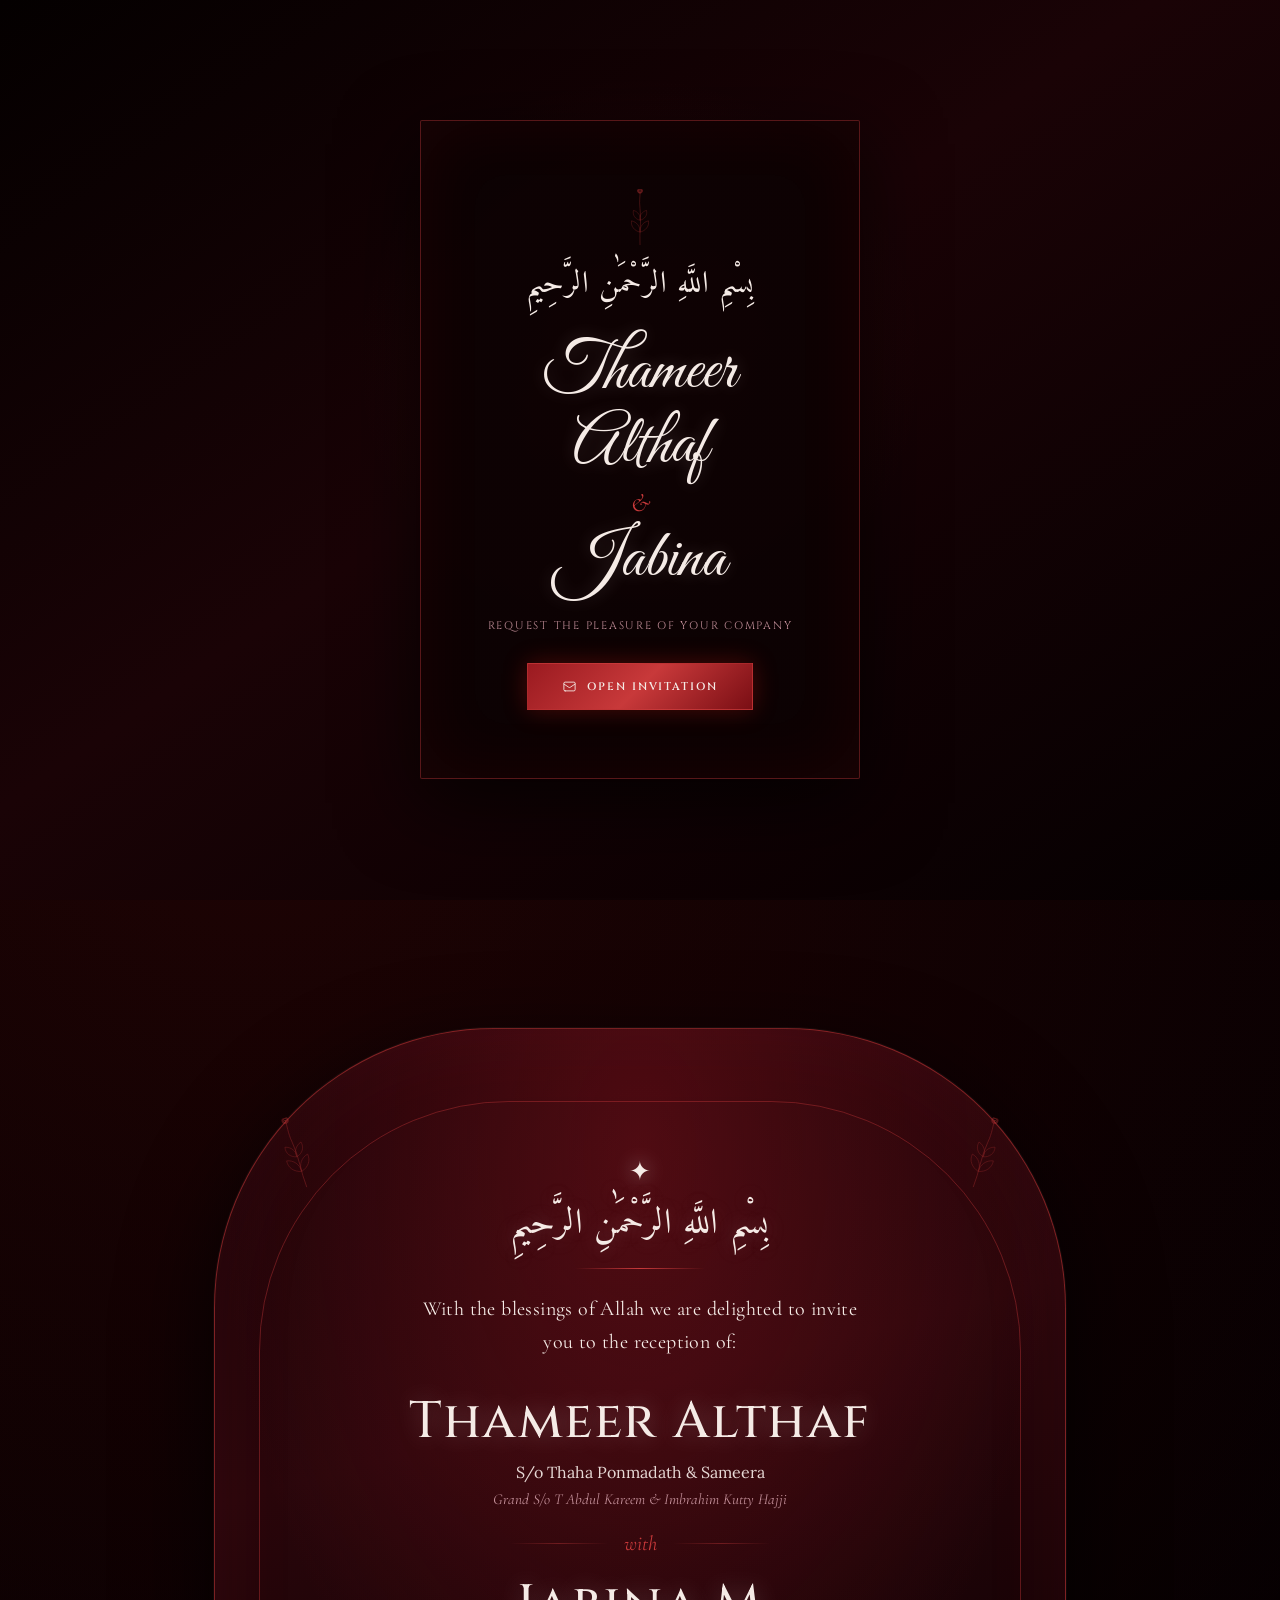
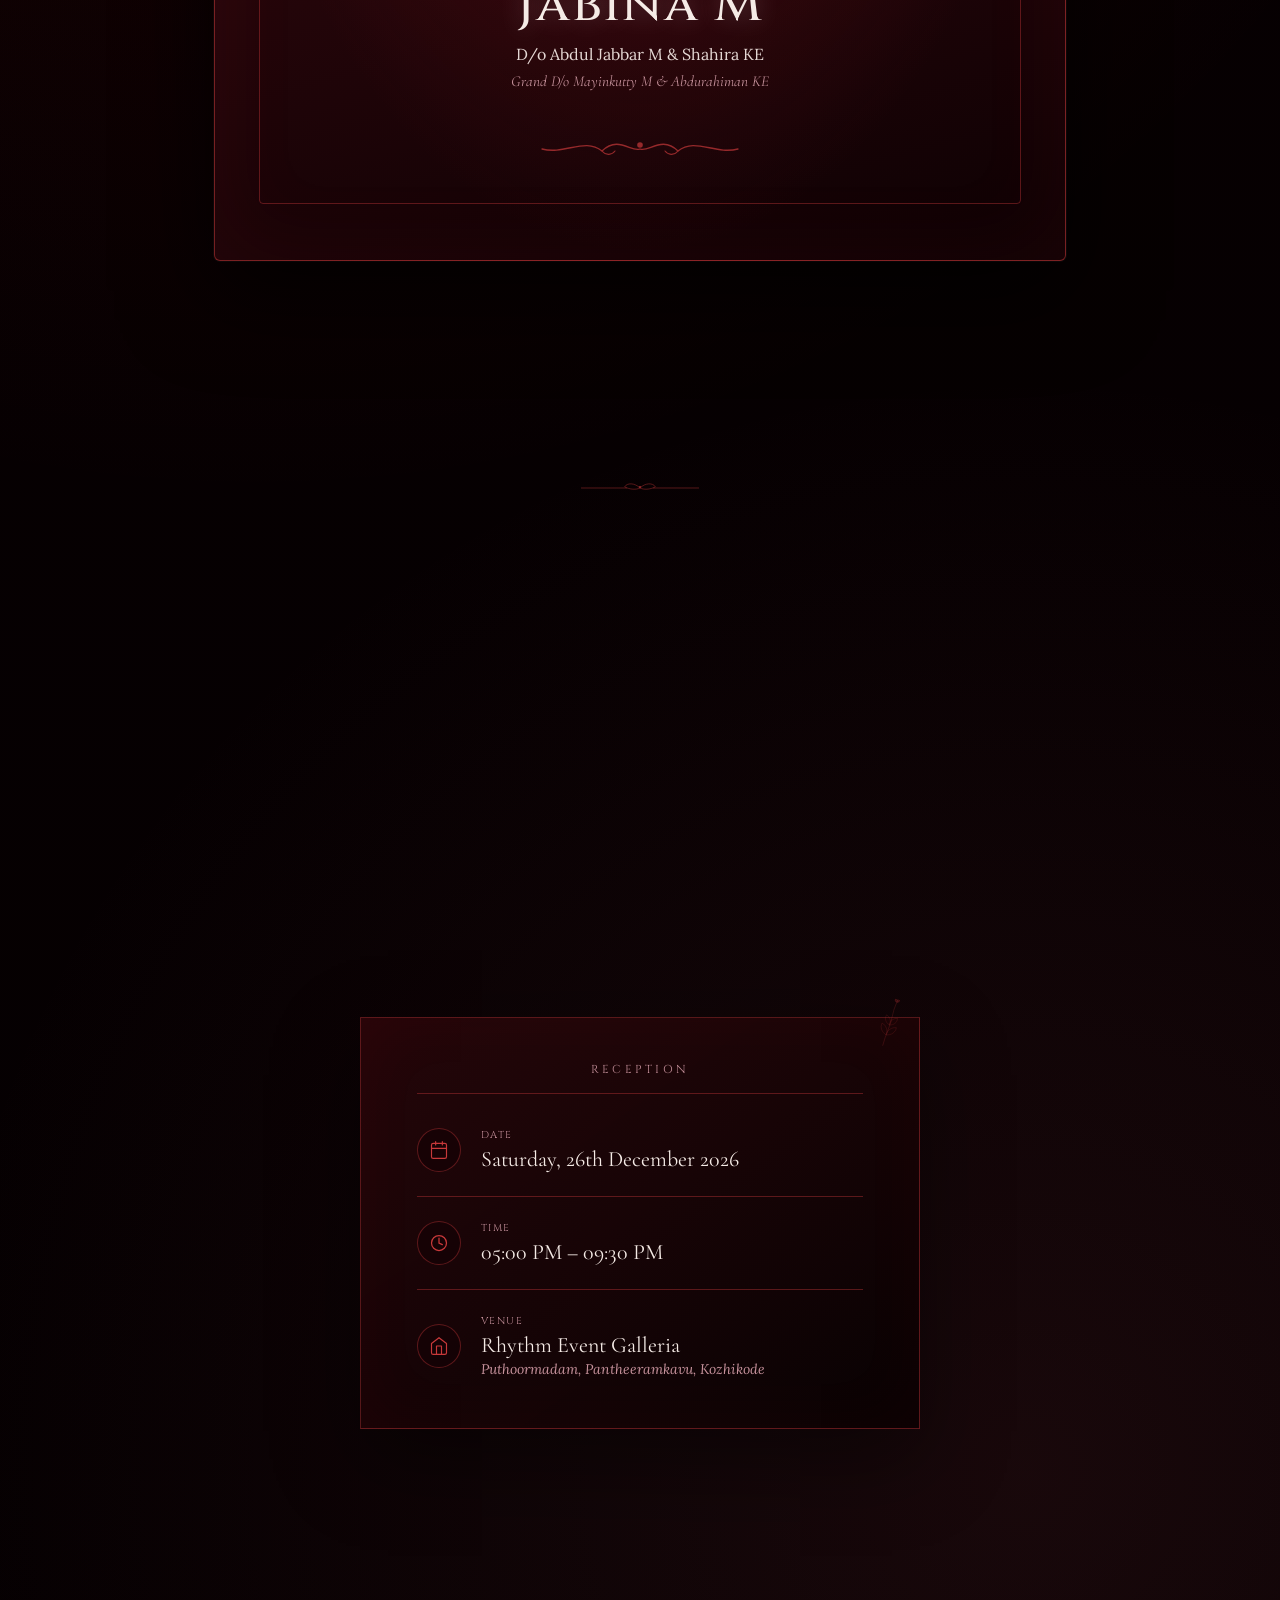
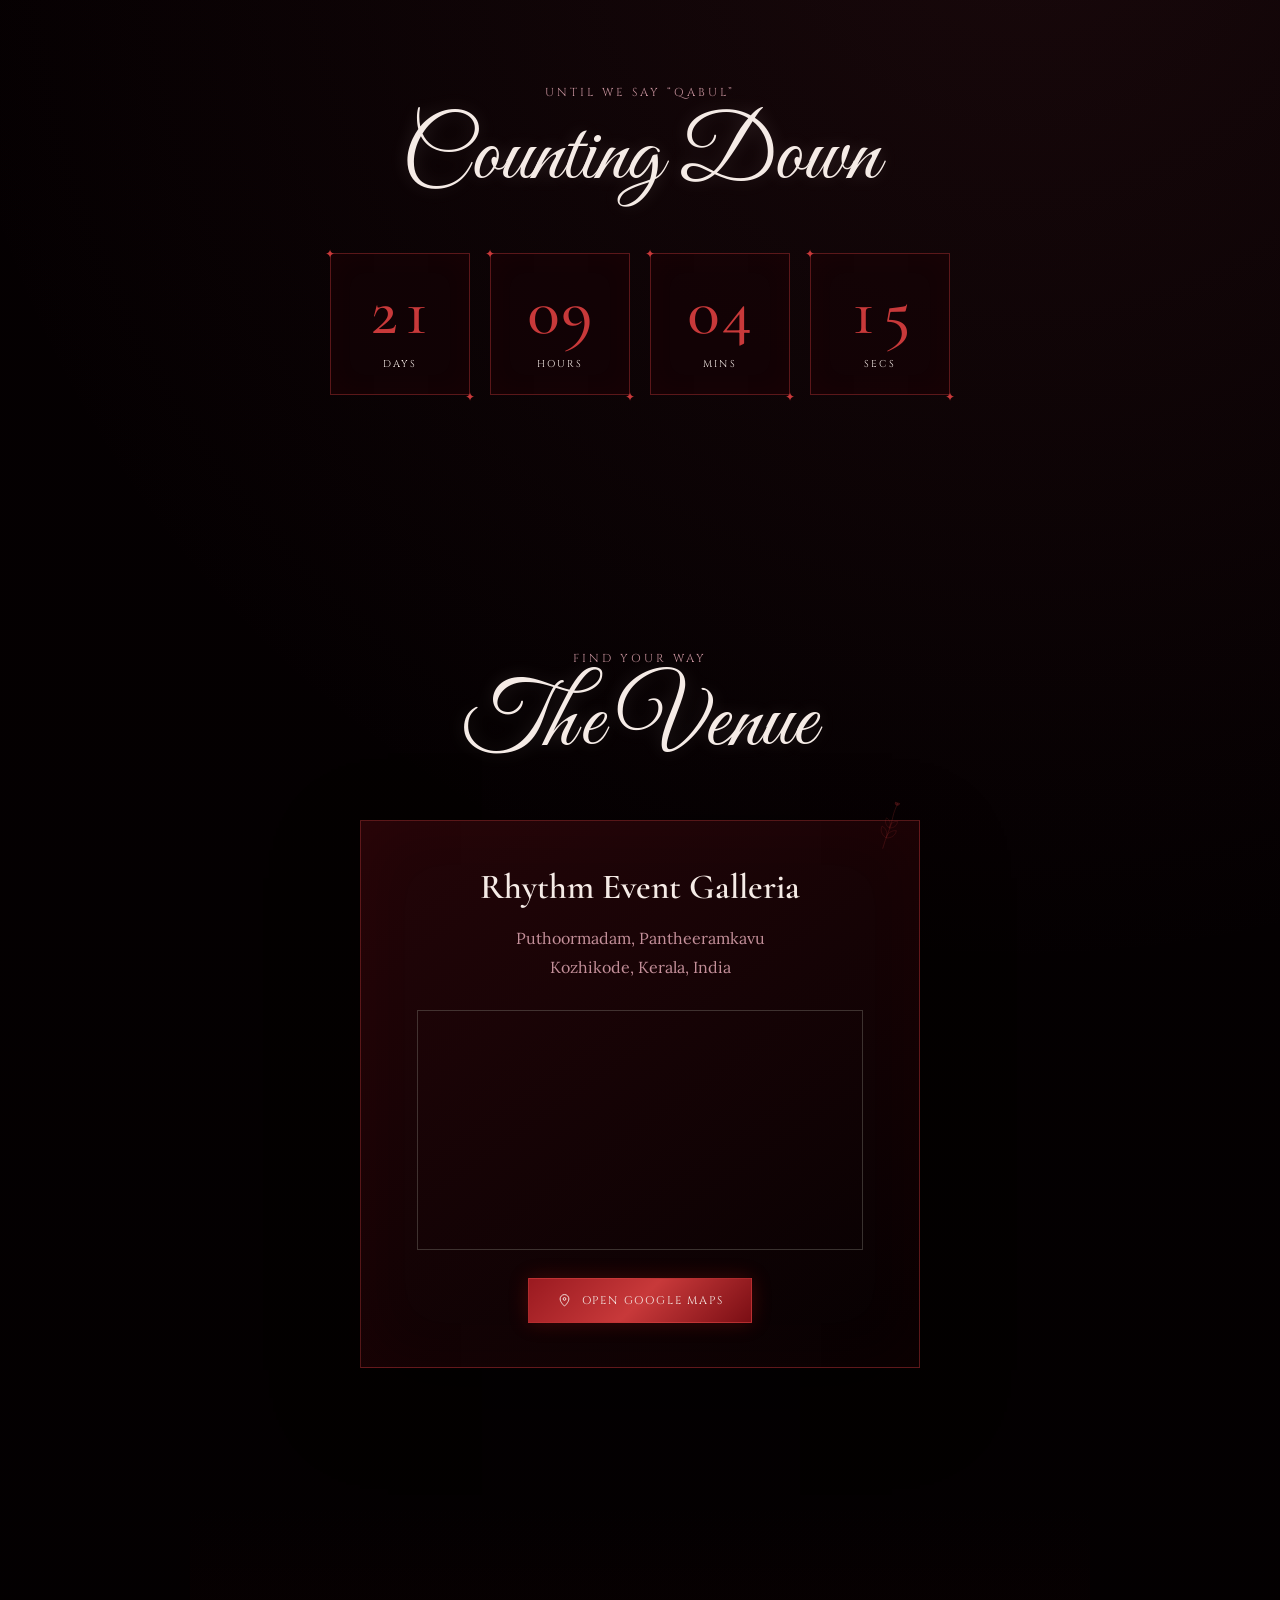
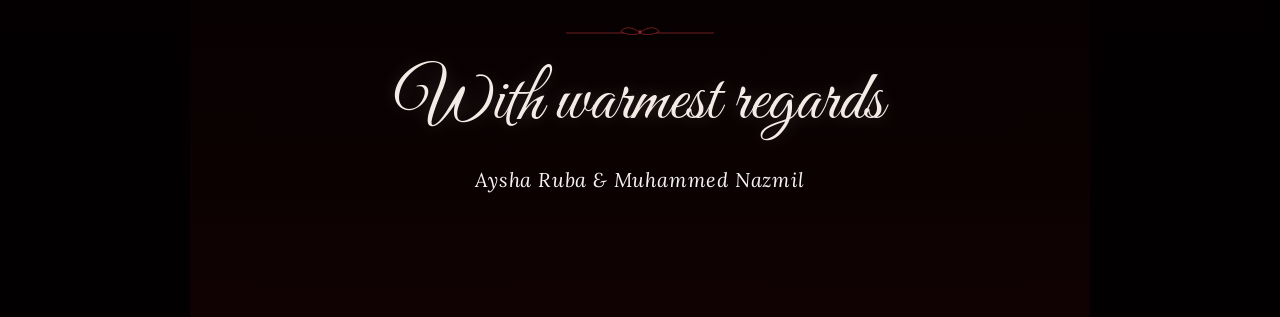
<file: index.html>
<!DOCTYPE html>
<html lang="en">

<head>
  <meta charset="UTF-8">
  <meta name="viewport" content="width=device-width, initial-scale=1.0">
  <title>Thameer Althaf &amp; Jabina — Wedding Invitation</title>
  <meta name="description"
    content="Wedding invitation for the Nikah ceremony of Thameer Althaf and Jabina at Rhythm Event Galleria, Puthoormadam, Pantheeramkavu, Kozhikode — Saturday, 26th December 2026, 5:00 PM – 9:30 PM">

  <!-- Open Graph -->
  <meta property="og:type" content="website">
  <meta property="og:url" content="https://thameer-althaf-jabina.vercel.app/">
  <meta property="og:title" content="Thameer Althaf &amp; Jabina — Wedding Invitation">
  <meta property="og:description" content="Wedding invitation for the Nikah ceremony of Thameer Althaf and Jabina — Saturday, 26th December 2026, 5:00 PM – 9:30 PM">
  <meta property="og:image" content="https://thameer-althaf-jabina.vercel.app/og.jpg">
  <meta property="og:image:width" content="1200">
  <meta property="og:image:height" content="630">

  <!-- Twitter -->
  <meta property="twitter:card" content="summary_large_image">
  <meta property="twitter:url" content="https://thameer-althaf-jabina.vercel.app/">
  <meta property="twitter:title" content="Thameer Althaf &amp; Jabina — Wedding Invitation">
  <meta property="twitter:description" content="Wedding invitation for the Nikah ceremony of Thameer Althaf and Jabina — Saturday, 26th December 2026, 5:00 PM – 9:30 PM">
  <meta property="twitter:image" content="https://thameer-althaf-jabina.vercel.app/og.jpg">

  <link rel="preconnect" href="https://fonts.googleapis.com">
  <link rel="preconnect" href="https://fonts.gstatic.com" crossorigin>
  <link
    href="https://fonts.googleapis.com/css2?family=Amiri:ital@0;1&family=Cinzel:wght@400;500;600&family=Cormorant+Garamond:ital,wght@0,400;0,500;0,600;1,400&family=Great+Vibes&family=Lora:ital,wght@0,400;0,500;1,400&display=swap"
    rel="stylesheet">

  <link rel="stylesheet" href="style.css">
</head>

<body>

  <!-- ============ REUSABLE BOTANICAL LINE-ART MOTIFS ============ -->
  <svg width="0" height="0" style="position:absolute" aria-hidden="true">
    <defs>
      <symbol id="sprig-motif" viewBox="0 0 120 200">
        <path d="M60 194 C 57 150, 66 108, 60 66 C 56 38, 62 18, 60 4" fill="none" stroke="currentColor"
          stroke-width="1.4" stroke-linecap="round" />
        <path d="M60 150 C 40 145, 27 129, 30 110 C 49 114, 61 130, 60 150 Z" fill="none" stroke="currentColor"
          stroke-width="1.15" stroke-linejoin="round" />
        <path d="M60 150 C 80 145, 93 129, 90 110 C 71 114, 59 130, 60 150 Z" fill="none" stroke="currentColor"
          stroke-width="1.15" stroke-linejoin="round" />
        <path d="M60 108 C 43 104, 33 90, 37 73 C 54 78, 63 93, 60 108 Z" fill="none" stroke="currentColor"
          stroke-width="1.1" stroke-linejoin="round" />
        <path d="M60 108 C 77 104, 87 90, 83 73 C 66 78, 57 93, 60 108 Z" fill="none" stroke="currentColor"
          stroke-width="1.1" stroke-linejoin="round" />
        <g>
          <ellipse cx="60" cy="4" rx="5.5" ry="9.5" fill="none" stroke="currentColor" stroke-width="0.95" />
          <ellipse cx="60" cy="4" rx="5.5" ry="9.5" fill="none" stroke="currentColor" stroke-width="0.95"
            transform="rotate(72 60 4)" />
          <ellipse cx="60" cy="4" rx="5.5" ry="9.5" fill="none" stroke="currentColor" stroke-width="0.95"
            transform="rotate(144 60 4)" />
          <ellipse cx="60" cy="4" rx="5.5" ry="9.5" fill="none" stroke="currentColor" stroke-width="0.95"
            transform="rotate(216 60 4)" />
          <ellipse cx="60" cy="4" rx="5.5" ry="9.5" fill="none" stroke="currentColor" stroke-width="0.95"
            transform="rotate(288 60 4)" />
          <circle cx="60" cy="4" r="2.1" fill="currentColor" stroke="none" />
        </g>
      </symbol>

      <symbol id="divider-motif" viewBox="0 0 200 24">
        <line x1="0" y1="12" x2="78" y2="12" stroke="currentColor" stroke-width="1" />
        <line x1="122" y1="12" x2="200" y2="12" stroke="currentColor" stroke-width="1" />
        <path d="M100 12 C 91 3, 78 3, 74 10 C 83 15, 94 15, 100 12 Z" fill="none" stroke="currentColor"
          stroke-width="1" />
        <path d="M100 12 C 109 3, 122 3, 126 10 C 117 15, 106 15, 100 12 Z" fill="none" stroke="currentColor"
          stroke-width="1" />
        <circle cx="100" cy="10.5" r="2.1" fill="currentColor" stroke="none" />
      </symbol>
    </defs>
  </svg>

  <!-- ============ SPLASH OVERLAY ============ -->
  <div class="splash-overlay" id="splashOverlay" role="dialog" aria-modal="true" aria-label="Wedding invitation">
    <div class="splash-card">
      <svg class="splash-sprig" width="34" height="58" aria-hidden="true">
        <use href="#sprig-motif" />
      </svg>
      <p class="splash-bismillah">بِسْمِ اللَّهِ الرَّحْمَٰنِ الرَّحِيمِ</p>
      <div class="splash-names">
        <span class="splash-name">Thameer Althaf</span>
        <span class="splash-amp">&amp;</span>
        <span class="splash-name">Jabina</span>
      </div>
      <p class="splash-tagline">Request the Pleasure of Your Company</p>
      <button class="splash-btn" id="openInvitationBtn">
        <svg width="15" height="15" viewBox="0 0 24 24" fill="none" aria-hidden="true">
          <path d="M3 8l7.89 5.26a2 2 0 002.22 0L21 8M5 19h14a2 2 0 002-2V7a2 2 0 00-2-2H5a2 2 0 00-2 2v10a2 2 0 002 2z"
            stroke="currentColor" stroke-width="1.4" stroke-linecap="round" stroke-linejoin="round" />
        </svg>
        Open Invitation
      </button>
    </div>
  </div>

  <!-- ============ FALLING FLOWERS ============ -->
  <div class="flower-field" id="flowerField" aria-hidden="true"></div>

  <!-- ============ HERO ============ -->
  <section class="hero" id="hero">
    <!-- Corner brackets (rashid-salma style) -->
    <!-- <div class="hero-corner hero-corner--tl" aria-hidden="true"></div>
    <div class="hero-corner hero-corner--tr" aria-hidden="true"></div>
    <div class="hero-corner hero-corner--bl" aria-hidden="true"></div>
    <div class="hero-corner hero-corner--br" aria-hidden="true"></div> -->

    <!-- Ambient shimmer particles -->
    <div class="hero-ambient" aria-hidden="true"></div>

    <svg class="hero-sprig hero-sprig--left" aria-hidden="true">
      <use href="#sprig-motif" />
    </svg>
    <svg class="hero-sprig hero-sprig--right" aria-hidden="true">
      <use href="#sprig-motif" />
    </svg>

    <div class="hero-content">
      <p class="bismillah-arabic">بِسْمِ اللَّهِ الرَّحْمَٰنِ الرَّحِيمِ</p>
      <p class="bismillah-en">In the name of Allah, the Most Gracious, the Most Merciful</p>

      <svg class="glyph-divider" aria-hidden="true">
        <use href="#divider-motif" />
      </svg>

      <p class="eyebrow">Wedding Invitation</p>

      <h1 class="names">
        <span class="name-block">
          <span class="name-text">Thameer Althaf</span>
        </span>
        <span class="amp">&amp;</span>
        <span class="name-block">
          <span class="name-text">Jabina</span>
        </span>
      </h1>

      <div class="hero-date">
        <p class="date-en">Saturday · 26th December 2026</p>
      </div>
    </div>

    <div class="scroll-cue" aria-hidden="true">
      <span></span>
      <p>Scroll</p>
    </div>
  </section>

  <!-- ============ NIKAH CEREMONY INVITATION CARD (MATCHING WEDDING CARD) ============ -->
  <section class="section invitation-arch-section" id="invitation-card">
    <div class="invitation-arch-card reveal">
      <div class="arch-inner-border">
        <!-- Botanical flourish top corners -->
        <svg class="arch-sprig-tl" aria-hidden="true">
          <use href="#sprig-motif" />
        </svg>
        <svg class="arch-sprig-tr" aria-hidden="true">
          <use href="#sprig-motif" />
        </svg>

        <!-- Star pinnacle -->
        <div class="arch-star-pinnacle">✦</div>

        <!-- Bismillah calligraphy -->
        <p class="arch-bismillah-text">بِسْمِ اللَّهِ الرَّحْمَٰنِ الرَّحِيمِ</p>

        <div class="arch-rule-divider"></div>

        <p class="arch-invite-text">
          With the blessings of Allah we are delighted to invite you to the reception of:
        </p>

        <!-- Groom -->
        <div class="arch-person-block">
          <h2 class="arch-person-name">Thameer Althaf</h2>
          <p class="arch-person-parents">S/o Thaha Ponmadath &amp; Sameera</p>
          <p class="arch-person-grandparents">Grand S/o T Abdul Kareem &amp; Imbrahim Kutty Hajji</p>
        </div>

        <!-- Connector -->
        <div class="arch-with-row">
          <span class="arch-with-line"></span>
          <span class="arch-with-label">with</span>
          <span class="arch-with-line"></span>
        </div>

        <!-- Bride -->
        <div class="arch-person-block">
          <h2 class="arch-person-name">Jabina M</h2>
          <p class="arch-person-parents">D/o Abdul Jabbar M &amp; Shahira KE</p>
          <p class="arch-person-grandparents">Grand D/o Mayinkutty M &amp; Abdurahiman KE</p>
        </div>

        <!-- Bottom scroll / filigree -->
        <div class="arch-bottom-scroll-decor" aria-hidden="true">
          <svg width="220" height="32" viewBox="0 0 220 32" fill="none">
            <path d="M12 22 C 35 28, 55 10, 72 24 C 88 8, 102 26, 110 22 C 118 26, 132 8, 148 24 C 165 10, 185 28, 208 22" stroke="currentColor" stroke-width="1.3" stroke-linecap="round"/>
            <circle cx="110" cy="18" r="2.8" fill="currentColor"/>
            <path d="M72 24 C 76 29, 82 28, 85 24" stroke="currentColor" stroke-width="1.1" stroke-linecap="round"/>
            <path d="M148 24 C 144 29, 138 28, 135 24" stroke="currentColor" stroke-width="1.1" stroke-linecap="round"/>
          </svg>
        </div>
      </div>
    </div>
  </section>

  <!-- ============ INVITATION LINE ============ -->
  <section class="invite-note">
    <svg class="glyph-divider small" aria-hidden="true">
      <use href="#divider-motif" />
    </svg>
    <p>
      With hearts full of gratitude and joy, we invite you to witness our union
      &mdash; a sacred beginning, blessed by family and cherished by all those we hold dear.
    </p>
  </section>

  <!-- ============ THE OCCASION ============ -->
  <section class="section occasion" id="occasion">
    <p class="section-eyebrow">Join Us On Our Special Day</p>
    <h2 class="section-title">Marriage Function</h2>

    <!-- Nikkah Card -->
    <div class="occasion-card reveal">
      <svg class="card-corner-sprig" aria-hidden="true">
        <use href="#sprig-motif" />
      </svg>
      <p class="occasion-event-title">Reception</p>

      <div class="occasion-row">
        <div class="occasion-icon">
          <svg width="20" height="20" viewBox="0 0 24 24" fill="none">
            <rect x="3" y="4" width="18" height="18" rx="2" stroke="currentColor" stroke-width="1.4" />
            <path d="M3 10h18M8 2v4M16 2v4" stroke="currentColor" stroke-width="1.4" stroke-linecap="round" />
          </svg>
        </div>
        <div>
          <p class="occasion-label">Date</p>
          <p class="occasion-value">Saturday, 26th December 2026</p>
        </div>
      </div>

      <div class="occasion-divider"></div>

      <div class="occasion-row">
        <div class="occasion-icon">
          <svg width="20" height="20" viewBox="0 0 24 24" fill="none">
            <path d="M12 6v6l4 2" stroke="currentColor" stroke-width="1.5" stroke-linecap="round" />
            <circle cx="12" cy="12" r="9" stroke="currentColor" stroke-width="1.5" />
          </svg>
        </div>
        <div>
          <p class="occasion-label">Time</p>
          <p class="occasion-value">05:00 PM – 09:30 PM</p>
        </div>
      </div>

      <div class="occasion-divider"></div>

      <div class="occasion-row">
        <div class="occasion-icon">
          <svg width="20" height="20" viewBox="0 0 24 24" fill="none">
            <path d="M3 9l9-7 9 7v11a2 2 0 01-2 2H5a2 2 0 01-2-2V9z" stroke="currentColor" stroke-width="1.4"
              stroke-linejoin="round" />
            <path d="M9 22V12h6v10" stroke="currentColor" stroke-width="1.4" stroke-linejoin="round" />
          </svg>
        </div>
        <div>
          <p class="occasion-label">Venue</p>
          <p class="occasion-value">Rhythm Event Galleria</p>
          <p class="occasion-venue-sub">Puthoormadam, Pantheeramkavu, Kozhikode</p>
        </div>
      </div>
    </div>
  </section>

  <!-- ============ COUNTDOWN ============ -->
  <section class="section countdown" id="countdown">
    <p class="section-eyebrow">Until We Say &ldquo;Qabul&rdquo;</p>
    <h2 class="section-title">Counting Down</h2>

    <div class="countdown-grid reveal" id="countdownGrid">
      <div class="count-box">
        <span class="count-num" id="cd-days">00</span>
        <span class="count-label">Days</span>
      </div>
      <div class="count-box">
        <span class="count-num" id="cd-hours">00</span>
        <span class="count-label">Hours</span>
      </div>
      <div class="count-box">
        <span class="count-num" id="cd-mins">00</span>
        <span class="count-label">Mins</span>
      </div>
      <div class="count-box">
        <span class="count-num" id="cd-secs">00</span>
        <span class="count-label">Secs</span>
      </div>
    </div>
  </section>

  <!-- ============ VENUE ============ -->
  <section class="section venue" id="venue">
    <p class="section-eyebrow">Find Your Way</p>
    <h2 class="section-title">The Venue</h2>

    <div class="venue-card reveal">
      <svg class="card-corner-sprig" aria-hidden="true">
        <use href="#sprig-motif" />
      </svg>
      <p class="venue-name">Rhythm Event Galleria</p>
      <p class="venue-address">
        Puthoormadam, Pantheeramkavu<br>Kozhikode, Kerala, India
      </p>

      <!-- Embedded Google Map -->
      <iframe class="venue-map" 
        src="https://maps.google.com/maps?q=Rhythm+Event+Galleria,+Puthoormadam,+Pantheeramkavu,+Kozhikode&amp;t=&amp;z=15&amp;ie=UTF8&amp;iwloc=&amp;output=embed" 
        allowfullscreen="" 
        loading="lazy" 
        referrerpolicy="no-referrer-when-downgrade">
      </iframe>

      <a class="maps-btn" href="https://maps.app.goo.gl/sMF4HsxjZeJj6wsJ9" target="_blank" rel="noopener">
        <svg width="15" height="15" viewBox="0 0 24 24" fill="none">
          <path d="M12 21s7-6.1 7-11.5A7 7 0 0 0 5 9.5C5 14.9 12 21 12 21Z" stroke="currentColor" stroke-width="1.5"
            stroke-linejoin="round" />
          <circle cx="12" cy="9.5" r="2.2" stroke="currentColor" stroke-width="1.5" />
        </svg>
        Open Google Maps
      </a>
    </div>
  </section>

  <!-- ============ WISHING BOX (COMMENTED OUT) ============
  <section class="section wish-section" id="wishes">
    <p class="section-eyebrow">Send Your Blessings</p>
    <h2 class="section-title">Wishing Box</h2>

    <div class="wish-card reveal">
      <svg class="card-corner-sprig" aria-hidden="true">
        <use href="#sprig-motif" />
      </svg>

      <p class="wish-intro">
        Leave a heartfelt wish to Thameer &amp; Jabina via WhatsApp 💌
      </p>

      <form class="wish-form" id="wishForm" novalidate>
        <div class="wish-field">
          <label class="wish-label" for="wishName">Your Name</label>
          <input
            class="wish-input"
            type="text"
            id="wishName"
            name="name"
            placeholder="e.g. Mohammed Ali"
            autocomplete="name"
            required
          >
        </div>

        <div class="wish-field">
          <label class="wish-label" for="wishMessage">Your Wish / Dua</label>
          <textarea
            class="wish-input wish-textarea"
            id="wishMessage"
            name="message"
            rows="5"
            placeholder="May Allah bless this union with endless love, peace, and happiness…"
            required
          ></textarea>
        </div>

        <button class="wish-submit" type="submit" id="wishSubmitBtn">
          <svg width="17" height="17" viewBox="0 0 24 24" fill="none" aria-hidden="true">
            <path d="M21 11.5a8.38 8.38 0 01-.9 3.8 8.5 8.5 0 01-7.6 4.7 8.38 8.38 0 01-3.8-.9L3 21l1.9-5.7a8.38 8.38 0 01-.9-3.8 8.5 8.5 0 014.7-7.6 8.38 8.38 0 013.8-.9h.5a8.48 8.48 0 018 8v.5z"
              stroke="currentColor" stroke-width="1.6" stroke-linecap="round" stroke-linejoin="round"/>
          </svg>
          Send via WhatsApp
        </button>
      </form>

      <div class="wish-success" id="wishSuccess" aria-live="polite" hidden>
        <svg width="42" height="42" viewBox="0 0 24 24" fill="none" aria-hidden="true">
          <circle cx="12" cy="12" r="10" stroke="currentColor" stroke-width="1.4"/>
          <path d="M8 12l3 3 5-5" stroke="currentColor" stroke-width="1.6" stroke-linecap="round" stroke-linejoin="round"/>
        </svg>
        <p class="wish-success-title">JazakAllahu Khayran! 🤍</p>
        <p class="wish-success-sub">Your wish has been sent. May Allah accept your duas.</p> 
      </div>
    </div>
  </section>
  ============ END WISHING BOX ============ -->

  <!-- ============ THANK YOU ============ -->
  <footer class="section thankyou">
    <svg class="glyph-divider" aria-hidden="true">
      <use href="#divider-motif" />
    </svg>
    <p class="thankyou-names">With warmest regards</p>
    <p class="thankyou-regards">Aysha Ruba &amp; Muhammed Nazmil</p>
  </footer>

  <!-- ============ BACKGROUND MUSIC ============ -->
  <audio id="bgMusic" src="music.mpeg" loop preload="auto"></audio>

  <!-- ============ FLOATING MUSIC TOGGLE ============ -->
  <button class="music-btn" id="musicBtn" aria-label="Pause music" title="Toggle music">
    <svg class="music-icon music-icon--on" width="20" height="20" viewBox="0 0 24 24" fill="none" aria-hidden="true">
      <path d="M9 18V6l12-2v12" stroke="currentColor" stroke-width="1.6" stroke-linecap="round"
        stroke-linejoin="round" />
      <circle cx="6" cy="18" r="3" stroke="currentColor" stroke-width="1.6" />
      <circle cx="18" cy="16" r="3" stroke="currentColor" stroke-width="1.6" />
    </svg>
    <svg class="music-icon music-icon--off" width="20" height="20" viewBox="0 0 24 24" fill="none" aria-hidden="true"
      style="display:none">
      <path d="M9 18V6l12-2v12" stroke="currentColor" stroke-width="1.6" stroke-linecap="round"
        stroke-linejoin="round" />
      <circle cx="6" cy="18" r="3" stroke="currentColor" stroke-width="1.6" />
      <circle cx="18" cy="16" r="3" stroke="currentColor" stroke-width="1.6" />
      <line x1="3" y1="3" x2="21" y2="21" stroke="currentColor" stroke-width="1.6" stroke-linecap="round" />
    </svg>
    <span class="music-ring" id="musicRing"></span>
  </button>

  <script src="script.js"></script>
</body>

</html>
</file>
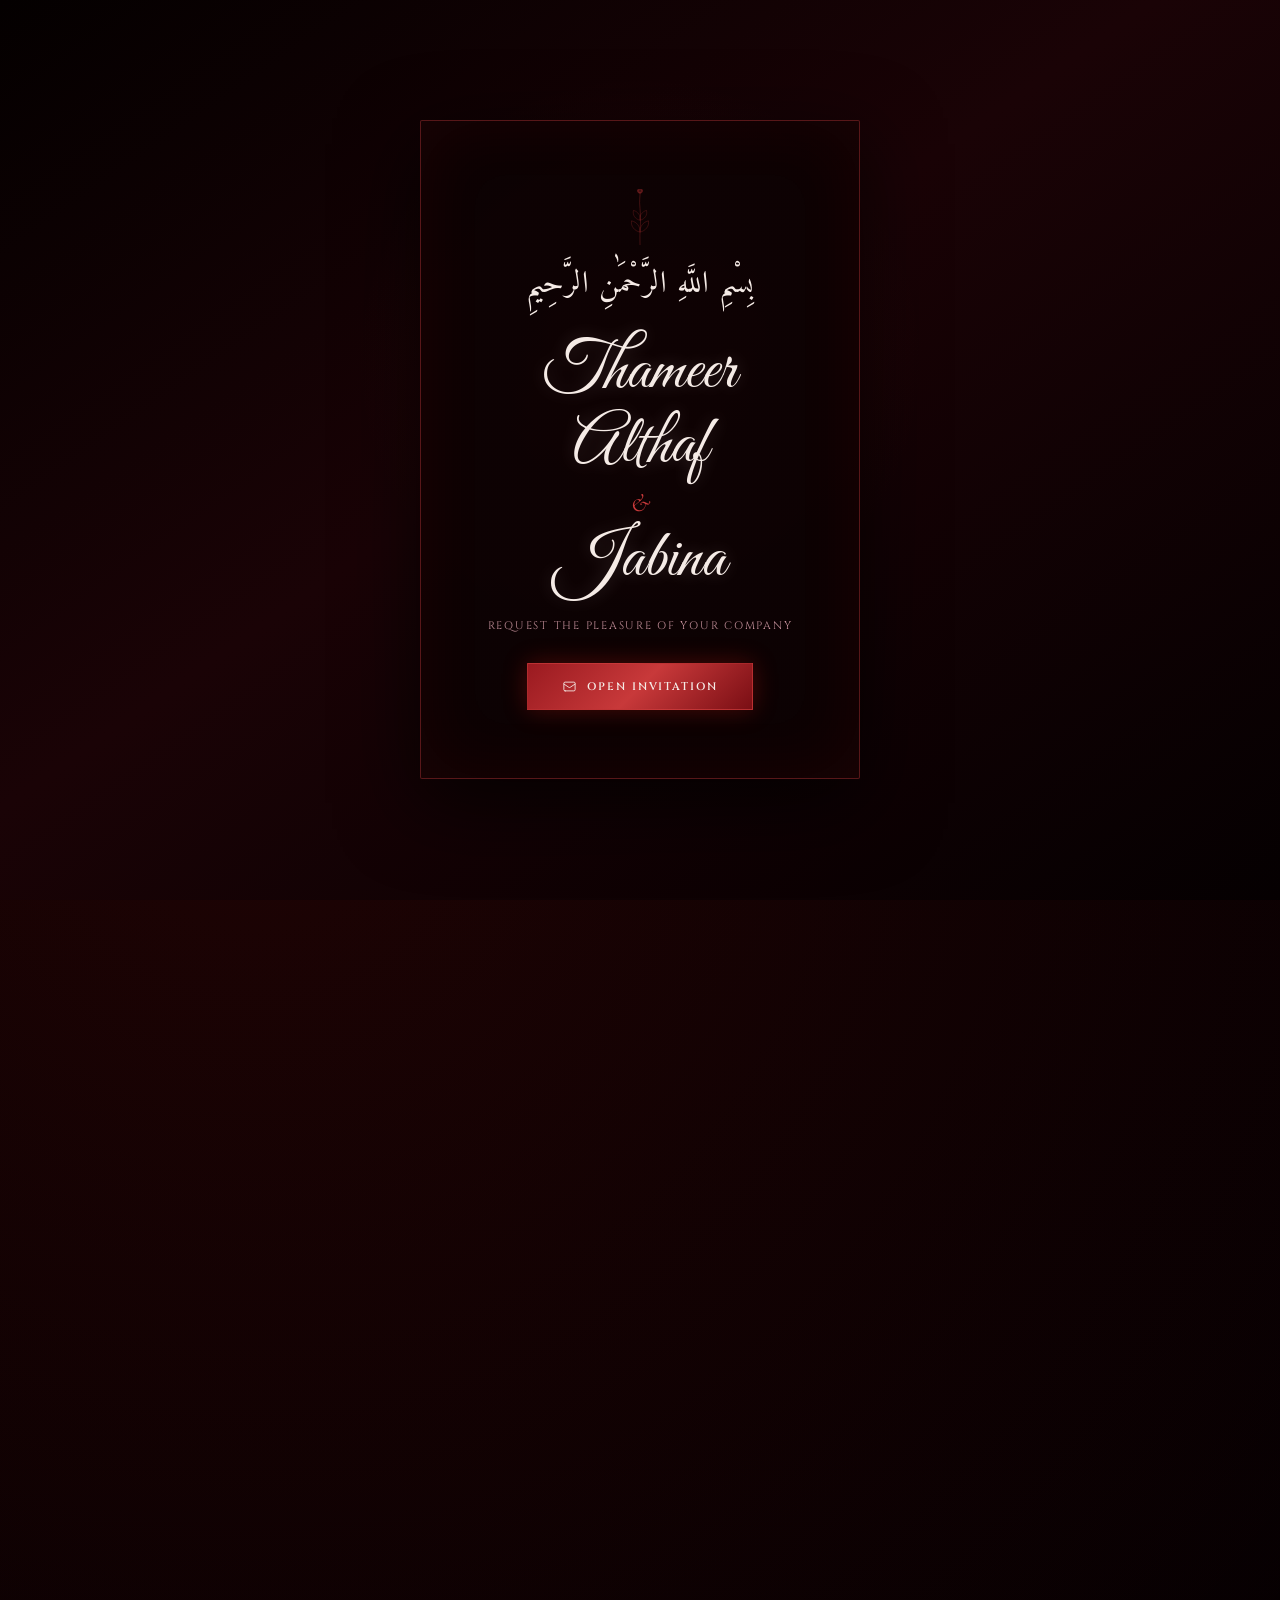
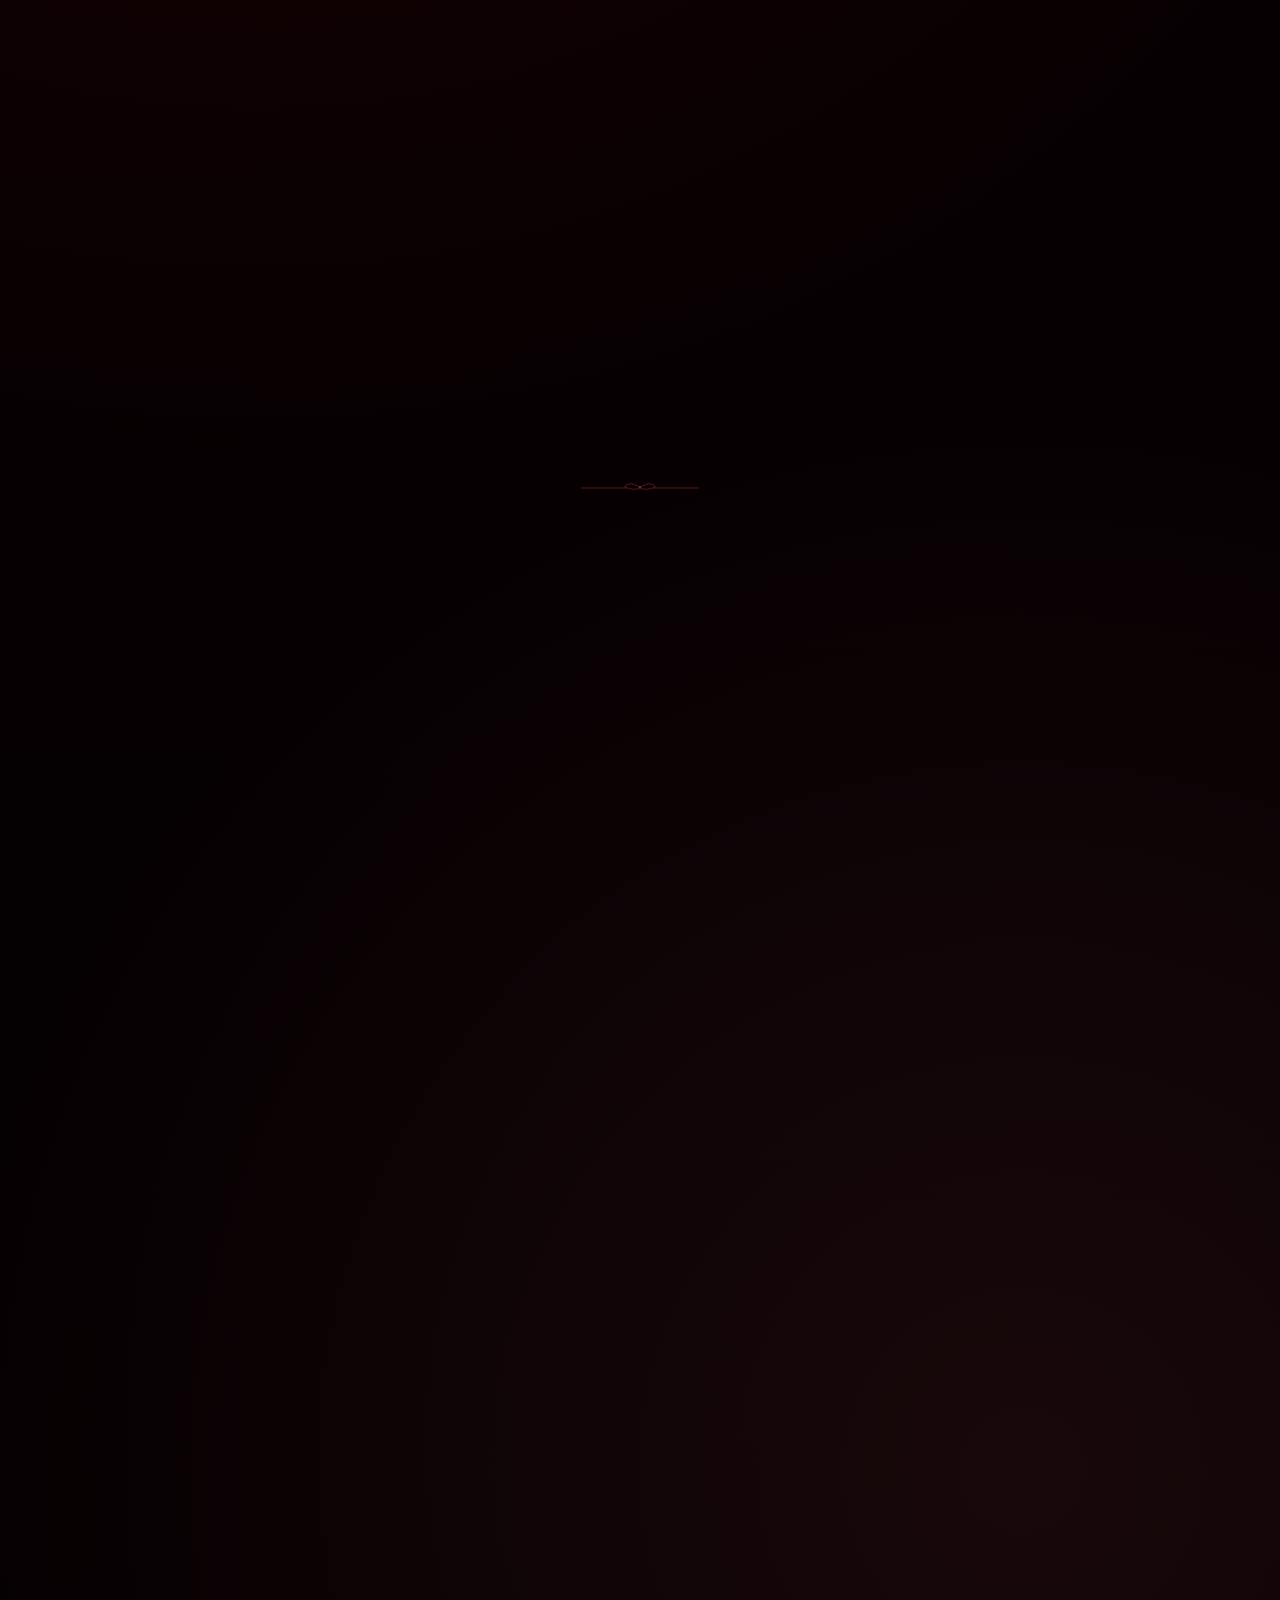
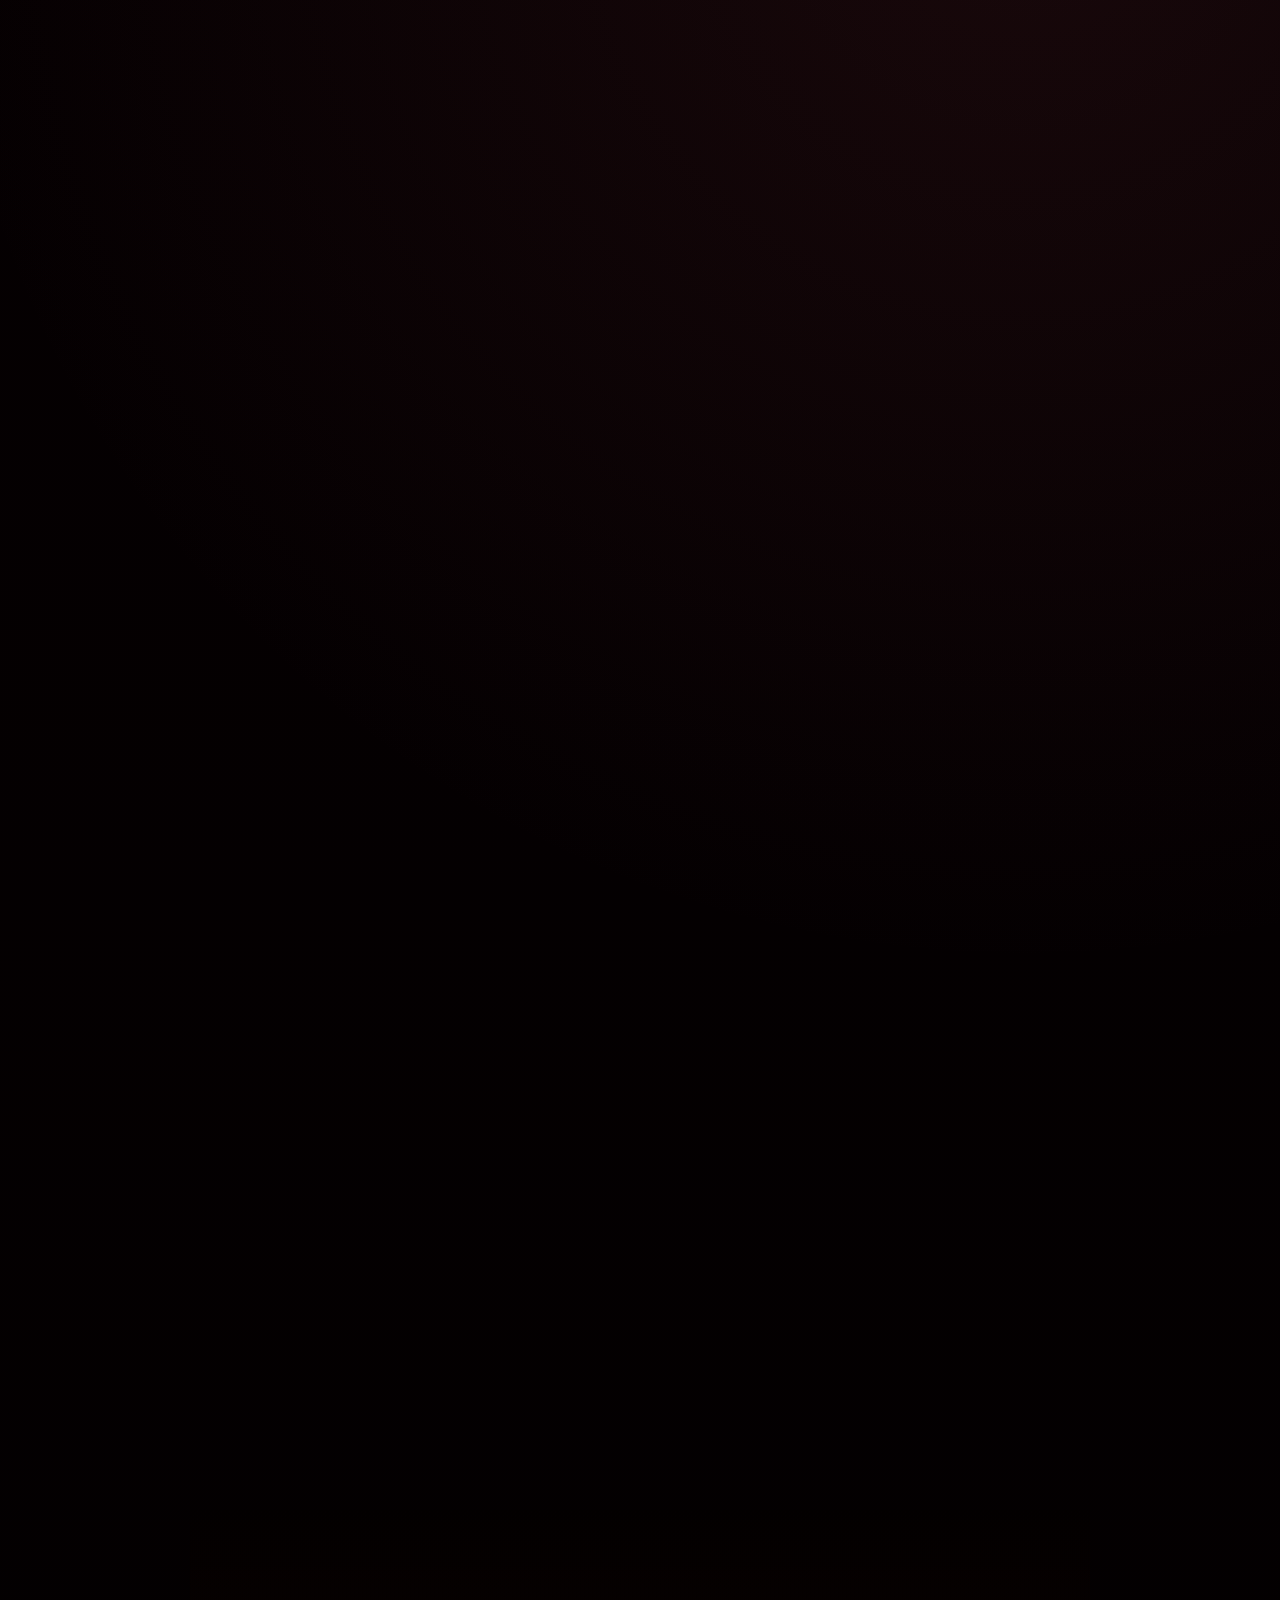
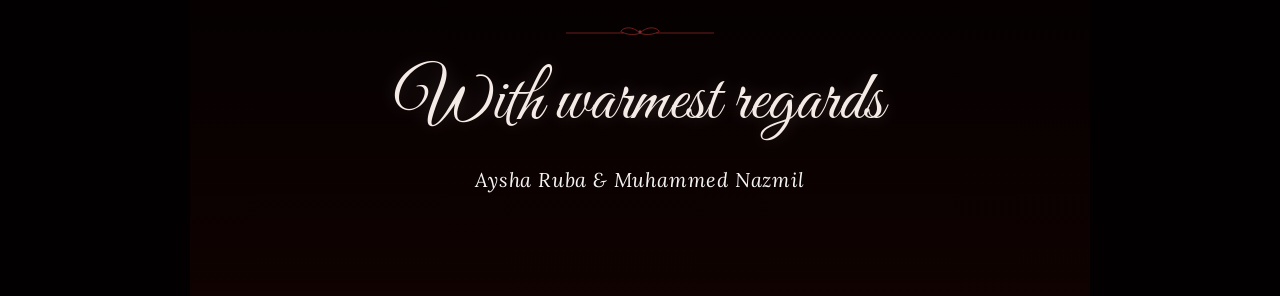
<file: invitation.html>
<!doctype html>
<html lang="en">
  <head>
    <meta charset="UTF-8" />
    <meta name="viewport" content="width=device-width, initial-scale=1.0" />
    <meta http-equiv="refresh" content="0; url=./index.html" />
    <title>Thameer Althaf &amp; Jabina | Wedding Invitation</title>
  </head>
  <body>
    <p><a href="./index.html">Open Thameer Althaf &amp; Jabina Wedding Invitation</a></p>
  </body>
</html>
</file>
<file: style.css>
/* ==========================================================================
   TOKENS — Dark Maroon / Crimson / Ivory  (rashid-salma theme)
   ========================================================================== */
:root {
  --bg:           #030001;
  --panel:        rgba(42, 6, 10, 0.82);
  --panel-soft:   rgba(20, 3, 6, 0.90);
  --gold:         #C8393A;          /* crimson accent  */
  --gold-soft:    #F5EBE6;          /* ivory headings  */
  --text:         #F0E4E0;          /* body text       */
  --muted:        #C4909A;          /* secondary text  */
  --line:         rgba(200, 57, 58, 0.40);  /* borders  */

  /* legacy aliases kept so existing selectors still compile */
  --card:         rgba(42, 6, 10, 0.82);
  --card-border:  rgba(200, 57, 58, 0.40);
  --ink:          #F0E4E0;
  --ink-soft:     #C4909A;
  --ink-faint:    #C4909A;
  --accent:       #C8393A;
  --accent-deep:  #9a1a20;
  --accent-pale:  rgba(200, 57, 58, 0.30);
  --cream:        rgba(200, 57, 58, 0.20);
  --gold-bright:  #e05050;

  --font-display: 'Great Vibes', cursive;
  --font-eyebrow: 'Cinzel', serif;
  --font-body:    'Lora', serif;
  --font-sub:     'Cormorant Garamond', serif;
  --font-arabic:  'Amiri', serif;

  --section-pad: clamp(72px, 12vw, 128px);
}

/* ==========================================================================
   RESET
   ========================================================================== */
*, *::before, *::after { margin: 0; padding: 0; box-sizing: border-box; }
html  { scroll-behavior: smooth; }
a     { color: inherit; text-decoration: none; }
button { font: inherit; }

body {
  background:
    radial-gradient(circle at 20% 15%, rgba(230, 33, 23, 0.10), transparent 30%),
    radial-gradient(circle at 80% 60%, rgba(168, 67, 80, 0.12), transparent 34%),
    linear-gradient(180deg, #080002 0%, #030001 100%);
  color: var(--text);
  font-family: var(--font-body);
  overflow-x: hidden;
  position: relative;
  min-width: 320px;
}

@media (prefers-reduced-motion: reduce) {
  html { scroll-behavior: auto; }
  * {
    animation-duration: 0.001ms !important;
    animation-iteration-count: 1 !important;
    transition-duration: 0.001ms !important;
  }
}

/* ==========================================================================
   SPLASH OVERLAY
   ========================================================================== */
.splash-overlay {
  position: fixed;
  inset: 0;
  z-index: 9999;
  background:
    radial-gradient(circle at 50% 40%, rgba(230, 33, 23, 0.10), transparent 34%),
    linear-gradient(145deg, #040000, #1a0306 45%, #050001);
  display: flex;
  align-items: center;
  justify-content: center;
  transition: opacity 0.7s ease, visibility 0.7s ease;
}

.splash-overlay.hidden {
  opacity: 0;
  visibility: hidden;
  pointer-events: none;
}

.splash-card {
  position: relative;
  background: linear-gradient(rgba(12, 2, 3, 0.92), rgba(12, 2, 3, 0.92)),
              repeating-linear-gradient(90deg, transparent, transparent 18px, rgba(230, 33, 23, 0.03) 19px);
  border: 1px solid var(--line);
  border-radius: 2px;
  padding: clamp(44px, 8vw, 68px) clamp(32px, 7vw, 56px);
  max-width: 440px;
  width: calc(100% - 40px);
  text-align: center;
  display: flex;
  flex-direction: column;
  align-items: center;
  box-shadow: 0 24px 80px rgba(0, 0, 0, 0.72), inset 0 0 70px rgba(230, 33, 23, 0.07);
  animation: splashCardIn 0.7s cubic-bezier(0.22, 1, 0.36, 1) both;
}

@keyframes splashCardIn {
  from { opacity: 0; transform: translateY(24px) scale(0.97); }
  to   { opacity: 1; transform: translateY(0) scale(1); }
}

.splash-sprig {
  color: var(--gold);
  margin-bottom: 14px;
  opacity: 0.7;
}

.splash-bismillah {
  font-family: var(--font-arabic);
  font-size: clamp(1.4rem, 5vw, 1.9rem);
  color: var(--gold-soft);
  direction: rtl;
  line-height: 1.6;
  margin-bottom: 26px;
  letter-spacing: 0.02em;
}

.splash-names {
  display: flex;
  flex-direction: column;
  align-items: center;
  margin-bottom: 20px;
}

.splash-name {
  font-family: var(--font-display);
  font-size: clamp(2.8rem, 10vw, 4.2rem);
  font-weight: 400;
  color: var(--gold-soft);
  line-height: 1.1;
  text-shadow: 0 0 18px rgba(245, 235, 230, 0.20);
}

.splash-amp {
  font-family: var(--font-sub);
  font-size: clamp(1.3rem, 4vw, 1.6rem);
  color: var(--gold);
  font-style: italic;
  line-height: 1.6;
}

.splash-tagline {
  font-family: var(--font-eyebrow);
  font-size: clamp(0.58rem, 2vw, 0.68rem);
  letter-spacing: 0.16em;
  color: var(--muted);
  text-transform: uppercase;
  margin-bottom: 30px;
}

.splash-btn {
  display: inline-flex;
  align-items: center;
  gap: 10px;
  color: #F5EBE6;
  border: 1px solid rgba(200, 57, 58, 0.60);
  background: linear-gradient(135deg, #9a1a20, #C8393A, #7a0e14);
  box-shadow: 0 0 24px rgba(230, 33, 23, 0.28);
  border-radius: 0;
  padding: 15px 34px;
  font-family: var(--font-eyebrow);
  font-size: 0.68rem;
  font-weight: 600;
  letter-spacing: 0.18em;
  text-transform: uppercase;
  cursor: pointer;
  transition: transform 0.24s ease, box-shadow 0.24s ease;
}

.splash-btn:hover {
  transform: translateY(-2px);
  box-shadow: 0 12px 28px rgba(230, 33, 23, 0.35);
}

.splash-btn:active { transform: translateY(0); }

/* ==========================================================================
   FALLING FLOWERS
   ========================================================================== */
.flower-field {
  position: fixed;
  inset: 0;
  z-index: 2;
  pointer-events: none;
  overflow: hidden;
}

.flower {
  position: absolute;
  top: -80px;
  opacity: 0;
  will-change: transform, opacity;
  animation: flowerFall linear infinite;
}

.flower svg {
  display: block;
  animation: flowerSpin linear infinite;
}

@keyframes flowerFall {
  0%   { transform: translateY(0) translateX(0); opacity: 0; }
  5%   { opacity: 0.4; }
  90%  { opacity: 0.25; }
  100% { transform: translateY(115vh) translateX(var(--drift)); opacity: 0; }
}

@keyframes flowerSpin {
  from { transform: rotate(0deg); }
  to   { transform: rotate(360deg); }
}

/* ==========================================================================
   GLYPH DIVIDER
   ========================================================================== */
.glyph-divider {
  display: block;
  width: 148px;
  height: 18px;
  color: var(--gold);
  margin: 0 auto 22px;
  opacity: 0.70;
}

.glyph-divider.small {
  width: 118px;
  margin-bottom: 28px;
}

/* ==========================================================================
   HERO
   ========================================================================== */
.hero {
  position: relative;
  min-height: 100svh;
  display: flex;
  flex-direction: column;
  align-items: center;
  justify-content: center;
  text-align: center;
  padding: 100px 24px 80px;
  overflow: hidden;
  z-index: 1;
  background:
    linear-gradient(180deg,
      rgba(3, 0, 1, 0.60) 0%,
      rgba(3, 0, 1, 0.30) 40%,
      rgba(3, 0, 1, 0.62) 80%,
      #030001 100%),
    radial-gradient(ellipse at 50% 60%, rgba(230, 33, 23, 0.12) 0%, transparent 55%),
    url('234.jpeg') no-repeat center center;
  background-size: cover;
}

/* Corner brackets */
.hero-corner {
  position: absolute;
  z-index: 3;
  width: 38px;
  height: 38px;
  border-color: var(--gold);
  opacity: 0.80;
}
.hero-corner--tl { top: 20px; left: 20px;   border-top: 1px solid; border-left: 1px solid; }
.hero-corner--tr { top: 20px; right: 20px;  border-top: 1px solid; border-right: 1px solid; }
.hero-corner--bl { bottom: 20px; left: 20px;  border-bottom: 1px solid; border-left: 1px solid; }
.hero-corner--br { bottom: 20px; right: 20px; border-bottom: 1px solid; border-right: 1px solid; }

/* Ambient shimmer particles */
.hero-ambient {
  position: absolute;
  inset: 0;
  pointer-events: none;
  opacity: 0.28;
  background-image:
    radial-gradient(circle, rgba(245, 235, 230, 0.80) 0 1px, transparent 2px),
    radial-gradient(circle, rgba(200, 57, 58, 0.45)  0 1px, transparent 2px);
  background-size: 120px 120px, 180px 180px;
  animation: heroParticles 38s linear infinite;
}

@keyframes heroParticles {
  from { background-position: 0 0, 0 0; }
  to   { background-position: 220px -520px, -340px -680px; }
}

.hero-sprig {
  position: absolute;
  width: 92px;
  height: 154px;
  color: rgba(200, 57, 58, 0.40);
  opacity: 0.5;
  z-index: 2;
}

.hero-sprig--left  { top: 6%;    left: -18px;  transform: rotate(-8deg); }
.hero-sprig--right { bottom: 4%; right: -18px; transform: rotate(172deg); }

.hero-content {
  position: relative;
  z-index: 3;
  max-width: 760px;
}

/* ── Hero text ── */
.bismillah-arabic {
  font-family: var(--font-arabic);
  font-size: clamp(1.3rem, 4.4vw, 1.9rem);
  color: var(--gold-soft);
  direction: rtl;
  margin-bottom: 8px;
  animation: fadeUp 1s ease 0.1s both;
}

.bismillah-en {
  font-family: var(--font-eyebrow);
  font-size: 0.68rem;
  letter-spacing: 0.18em;
  text-transform: uppercase;
  color: var(--muted);
  font-style: normal;
  margin-bottom: 26px;
  animation: fadeUp 1s ease 0.2s both;
}

.eyebrow {
  font-family: var(--font-eyebrow);
  font-size: 0.68rem;
  letter-spacing: 0.32em;
  text-transform: uppercase;
  color: var(--muted);
  margin-bottom: 18px;
  animation: fadeUp 1s ease 0.3s both;
}

.names { animation: fadeUp 1s ease 0.4s both; }

.name-block { display: block; }

.name-text {
  font-family: var(--font-display);
  font-weight: 400;
  font-size: clamp(3.6rem, 10vw, 6.4rem);
  line-height: 1.0;
  color: var(--gold-soft);
  text-shadow: 0 0 18px rgba(245, 235, 230, 0.20);
}

.parent-text {
  display: block;
  font-family: var(--font-sub);
  font-style: italic;
  font-size: 13px;
  color: var(--muted);
  letter-spacing: 0.01em;
  margin-top: 4px;
}

.names .amp {
  display: block;
  font-family: var(--font-sub);
  font-style: italic;
  color: #ffffff;
  font-size: clamp(1.4rem, 3.8vw, 2.2rem);
  margin: 6px 0;
  text-shadow: 0 0 28px rgba(255, 255, 255, 0.30);
}

.hero-date {
  margin-top: 28px;
  animation: fadeUp 1s ease 0.5s both;
}

.date-en {
  font-family: var(--font-eyebrow);
  font-size: 0.78rem;
  letter-spacing: 0.28em;
  text-transform: uppercase;
  color: var(--muted);
  border-top: 1px solid var(--line);
  border-bottom: 1px solid var(--line);
  padding: 12px 0;
  display: inline-block;
  min-width: 260px;
}

.date-hijri {
  font-family: var(--font-eyebrow);
  font-size: 0.72rem;
  letter-spacing: 0.20em;
  text-transform: uppercase;
  color: var(--gold);
  margin-top: 10px;
}

.scroll-cue {
  position: absolute;
  bottom: 32px;
  left: 50%;
  transform: translateX(-50%);
  display: flex;
  flex-direction: column;
  align-items: center;
  gap: 8px;
  z-index: 3;
}

.scroll-cue span {
  width: 1px;
  height: 34px;
  background: linear-gradient(180deg, transparent, var(--gold));
  animation: scrollLine 1.8s ease-in-out infinite;
}

.scroll-cue p {
  font-family: var(--font-eyebrow);
  font-size: 10px;
  letter-spacing: 0.2em;
  text-transform: uppercase;
  color: var(--muted);
}

@keyframes fadeUp {
  from { opacity: 0; transform: translateY(18px); }
  to   { opacity: 1; transform: translateY(0); }
}

@keyframes scrollLine {
  0%   { transform: scaleY(0); transform-origin: top;    opacity: 0; }
  40%  { transform: scaleY(1); transform-origin: top;    opacity: 1; }
  60%  { transform: scaleY(1); transform-origin: bottom; opacity: 1; }
  100% { transform: scaleY(0); transform-origin: bottom; opacity: 0; }
}

/* ==========================================================================
   NIKAH CEREMONY INVITATION CARD (MATCHING WEDDING CARD)
   ========================================================================== */
.invitation-arch-section {
  position: relative;
  z-index: 1;
  padding: 40px 20px 60px;
  max-width: 660px;
  margin: 0 auto;
}

.invitation-arch-card {
  position: relative;
  background:
    radial-gradient(ellipse at 50% 15%, rgba(135, 20, 30, 0.45), transparent 70%),
    linear-gradient(165deg, #1b0307 0%, #29060b 45%, #0d0103 100%);
  border: 1px solid rgba(200, 57, 58, 0.55);
  border-top-left-radius: 280px;
  border-top-right-radius: 280px;
  border-bottom-left-radius: 6px;
  border-bottom-right-radius: 6px;
  padding: clamp(48px, 9vw, 72px) clamp(18px, 5vw, 44px) clamp(38px, 7vw, 56px);
  text-align: center;
  box-shadow:
    0 30px 90px rgba(0, 0, 0, 0.8),
    inset 0 0 90px rgba(200, 57, 58, 0.08),
    0 0 0 1px rgba(245, 235, 230, 0.05);
}

.arch-inner-border {
  position: relative;
  border: 1px solid rgba(200, 57, 58, 0.40);
  border-top-left-radius: 250px;
  border-top-right-radius: 250px;
  border-bottom-left-radius: 4px;
  border-bottom-right-radius: 4px;
  padding: clamp(38px, 8vw, 56px) clamp(16px, 4vw, 32px) clamp(28px, 6vw, 44px);
}

.arch-sprig-tl {
  position: absolute;
  top: 14px;
  left: 14px;
  width: 44px;
  height: 76px;
  color: var(--gold);
  opacity: 0.55;
  transform: rotate(-18deg);
  pointer-events: none;
}

.arch-sprig-tr {
  position: absolute;
  top: 14px;
  right: 14px;
  width: 44px;
  height: 76px;
  color: var(--gold);
  opacity: 0.55;
  transform: scaleX(-1) rotate(-18deg);
  pointer-events: none;
}

.arch-star-pinnacle {
  display: inline-block;
  font-size: 1.6rem;
  color: var(--gold-soft);
  margin-bottom: 12px;
  line-height: 1;
  text-shadow: 0 0 20px rgba(245, 235, 230, 0.6);
  animation: starPulse 3s ease-in-out infinite alternate;
}

@keyframes starPulse {
  0% { transform: scale(0.92); opacity: 0.85; }
  100% { transform: scale(1.12); opacity: 1; }
}

.arch-bismillah-text {
  font-family: var(--font-arabic);
  font-size: clamp(1.6rem, 5.2vw, 2.2rem);
  color: var(--gold-soft);
  direction: rtl;
  line-height: 1.6;
  margin-bottom: 16px;
  text-shadow: 0 0 20px rgba(245, 235, 230, 0.25);
  letter-spacing: 0.02em;
}

.arch-rule-divider {
  width: 130px;
  height: 1px;
  background: linear-gradient(90deg, transparent, var(--gold), transparent);
  margin: 0 auto 24px;
}

.arch-invite-text {
  font-family: var(--font-sub);
  font-size: clamp(1rem, 2.5vw, 1.25rem);
  color: var(--gold-soft);
  line-height: 1.65;
  max-width: 450px;
  margin: 0 auto 34px;
  letter-spacing: 0.02em;
}

.arch-person-block {
  margin: 14px 0;
}

.arch-person-name {
  font-family: 'Cinzel', 'Cormorant Garamond', serif;
  font-size: clamp(2rem, 5.8vw, 3.2rem);
  font-weight: 500;
  color: var(--gold-soft);
  line-height: 1.15;
  letter-spacing: 0.03em;
  margin-bottom: 8px;
  text-shadow: 0 0 24px rgba(245, 235, 230, 0.28);
}

.arch-person-parents {
  font-family: var(--font-body);
  font-size: clamp(0.88rem, 2.2vw, 1rem);
  color: var(--text);
  line-height: 1.5;
  margin-bottom: 4px;
  opacity: 0.95;
}

.arch-person-grandparents {
  font-family: var(--font-sub);
  font-size: clamp(0.84rem, 2vw, 0.95rem);
  color: var(--muted);
  font-style: italic;
  line-height: 1.5;
}

.arch-with-row {
  display: flex;
  align-items: center;
  justify-content: center;
  gap: 16px;
  width: 100%;
  max-width: 260px;
  margin: 20px auto;
}

.arch-with-line {
  flex: 1;
  height: 1px;
  background: linear-gradient(90deg, transparent, var(--line), transparent);
}

.arch-with-label {
  font-family: var(--font-sub);
  font-style: italic;
  font-size: 1.3rem;
  color: var(--gold);
}

.arch-bottom-scroll-decor {
  margin-top: 34px;
  color: var(--gold);
  opacity: 0.7;
  display: flex;
  justify-content: center;
}

/* ==========================================================================
   INVITE NOTE
   ========================================================================== */
.invite-note {
  position: relative;
  z-index: 1;
  max-width: 640px;
  margin: 0 auto;
  padding: 90px 28px;
  text-align: center;
  display: flex;
  flex-direction: column;
  align-items: center;
}

.invite-note p {
  font-size: clamp(17px, 2.4vw, 20px);
  line-height: 1.75;
  color: var(--muted);
  font-style: italic;
}

/* ==========================================================================
   SHARED SECTION STYLES
   ========================================================================== */
.section {
  position: relative;
  z-index: 1;
  padding: var(--section-pad) 24px;
  text-align: center;
  max-width: 900px;
  margin: 0 auto;
}

.section-eyebrow {
  font-family: var(--font-eyebrow);
  font-size: 0.72rem;
  letter-spacing: 0.26em;
  text-transform: uppercase;
  color: var(--muted);
  margin-bottom: 14px;
}

.section-title {
  font-family: var(--font-display);
  font-weight: 400;
  font-size: clamp(3.2rem, 8vw, 5.6rem);
  color: var(--gold-soft);
  margin-bottom: 50px;
  text-shadow: 0 0 18px rgba(245, 235, 230, 0.15);
  line-height: 1.0;
}

/* reveal-on-scroll */
.reveal {
  opacity: 0;
  transform: translateY(24px);
  transition: opacity 0.8s ease, transform 0.8s ease;
}
.reveal.in {
  opacity: 1;
  transform: translateY(0);
}

/* ==========================================================================
   OCCASION CARDS
   ========================================================================== */
.occasion-card,
.venue-card {
  position: relative;
  background: linear-gradient(145deg, var(--panel), rgba(6, 1, 2, 0.86));
  border: 1px solid var(--line);
  border-radius: 0;
  padding: 44px clamp(20px, 6vw, 56px);
  max-width: 560px;
  margin: 0 auto;
  box-shadow: inset 0 0 70px rgba(230, 33, 23, 0.04), 0 30px 80px rgba(0, 0, 0, 0.42);
}

.occasion-event-title {
  font-family: var(--font-eyebrow);
  font-size: 0.72rem;
  letter-spacing: 0.28em;
  text-transform: uppercase;
  color: var(--muted);
  margin-bottom: 28px;
  padding-bottom: 16px;
  border-bottom: 1px solid var(--line);
}

.card-corner-sprig {
  position: absolute;
  top: -20px;
  right: 14px;
  width: 30px;
  height: 50px;
  color: var(--gold);
  opacity: 0.50;
  transform: rotate(18deg);
}

.occasion-row {
  display: flex;
  align-items: center;
  gap: 20px;
  text-align: left;
  padding: 6px 0;
}

.occasion-icon {
  flex: none;
  width: 44px;
  height: 44px;
  border-radius: 50%;
  border: 1px solid var(--line);
  display: flex;
  align-items: center;
  justify-content: center;
  color: var(--gold);
  background: rgba(20, 3, 6, 0.65);
}

.occasion-label {
  font-family: var(--font-eyebrow);
  font-size: 10px;
  letter-spacing: 0.14em;
  text-transform: uppercase;
  color: var(--muted);
  margin-bottom: 4px;
}

.occasion-value {
  font-family: var(--font-sub);
  font-size: 22px;
  color: var(--gold-soft);
}

.occasion-venue-sub {
  font-family: var(--font-body);
  font-size: 14px;
  color: var(--muted);
  margin-top: 2px;
  font-style: italic;
}

.occasion-divider {
  height: 1px;
  background: var(--line);
  margin: 18px 0;
}

/* ==========================================================================
   COUNTDOWN
   ========================================================================== */
.countdown-grid {
  display: flex;
  justify-content: center;
  flex-wrap: wrap;
  gap: clamp(10px, 2.4vw, 20px);
}

.count-box {
  position: relative;
  display: grid;
  place-items: center;
  width: clamp(100px, 22vw, 140px);
  min-height: 142px;
  padding: 22px 8px;
  background: rgba(20, 3, 6, 0.65);
  border: 1px solid var(--line);
  box-shadow: inset 0 0 30px rgba(230, 33, 23, 0.04);
}

.count-box::before,
.count-box::after {
  content: "✦";
  position: absolute;
  color: var(--gold);
  font-size: 12px;
}

.count-box::before { top: -8px;    left: -6px; }
.count-box::after  { bottom: -10px; right: -6px; }

.count-num {
  display: block;
  font-family: var(--font-sub);
  font-size: clamp(2.8rem, 6vw, 4.2rem);
  color: var(--gold);
  font-variant-numeric: tabular-nums;
  font-weight: 500;
  line-height: 1;
}

.count-label {
  display: block;
  margin-top: 8px;
  font-family: var(--font-eyebrow);
  font-size: 0.62rem;
  letter-spacing: 0.22em;
  text-transform: uppercase;
  color: var(--gold-soft);
}

/* ==========================================================================
   VENUE
   ========================================================================== */
.venue-name {
  font-family: var(--font-sub);
  font-size: clamp(1.6rem, 3.5vw, 2.2rem);
  color: var(--gold-soft);
  margin-bottom: 16px;
  font-weight: 600;
}

.venue-address {
  color: var(--muted);
  font-size: 16px;
  line-height: 1.8;
  margin-bottom: 28px;
}

.maps-btn {
  display: inline-flex;
  align-items: center;
  gap: 10px;
  padding: 14px 28px;
  border: 1px solid rgba(200, 57, 58, 0.60);
  color: #F5EBE6;
  background: linear-gradient(135deg, #9a1a20, #C8393A, #7a0e14);
  text-decoration: none;
  font-family: var(--font-eyebrow);
  font-size: 0.7rem;
  letter-spacing: 0.16em;
  text-transform: uppercase;
  border-radius: 0;
  transition: transform 0.24s ease, box-shadow 0.24s ease;
  box-shadow: 0 0 20px rgba(230, 33, 23, 0.22);
}

.maps-btn:hover {
  transform: translateY(-2px);
  box-shadow: 0 12px 28px rgba(230, 33, 23, 0.30);
}

.venue-map {
  width: 100%;
  height: 240px;
  border: 1px solid var(--line);
  margin-bottom: 24px;
  filter: grayscale(1) invert(0.92) contrast(0.9) brightness(0.72) sepia(0.28);
}

/* ==========================================================================
   RSVP
   ========================================================================== */
.rsvp-card {
  position: relative;
  background: linear-gradient(145deg, var(--panel), rgba(6, 1, 2, 0.86));
  border: 1px solid var(--line);
  border-radius: 0;
  padding: 48px clamp(24px, 6vw, 60px);
  max-width: 580px;
  margin: 0 auto;
  box-shadow: inset 0 0 70px rgba(230, 33, 23, 0.04), 0 30px 80px rgba(0, 0, 0, 0.42);
  text-align: left;
}

.rsvp-form {
  display: flex;
  flex-direction: column;
  gap: 24px;
}

.rsvp-field {
  display: flex;
  flex-direction: column;
  gap: 10px;
  margin-bottom: 4px;
}

.rsvp-field:first-child { margin-bottom: 20px; }

.rsvp-label {
  font-family: var(--font-eyebrow);
  font-size: 0.62rem;
  letter-spacing: 0.22em;
  text-transform: uppercase;
  color: var(--gold-soft);
  font-weight: 600;
}

.rsvp-toggle {
  display: flex;
  gap: 12px;
  flex-wrap: wrap;
}

.toggle-btn {
  flex: 1;
  min-width: 140px;
  padding: 14px 20px;
  border: 1px solid var(--line);
  border-radius: 0;
  background: rgba(20, 3, 6, 0.65);
  color: var(--muted);
  font-family: var(--font-eyebrow);
  font-size: 0.65rem;
  letter-spacing: 0.10em;
  font-weight: 500;
  cursor: pointer;
  transition: background 0.22s ease, color 0.22s ease, border-color 0.22s ease, box-shadow 0.22s ease;
  text-align: center;
}

.toggle-btn.active {
  background: linear-gradient(135deg, #9a1a20, #C8393A, #7a0e14);
  color: #F5EBE6;
  border-color: rgba(200, 57, 58, 0.60);
  box-shadow: 0 0 20px rgba(230, 33, 23, 0.25);
}

.toggle-btn:not(.active):hover {
  border-color: var(--gold);
  color: var(--gold-soft);
}

.rsvp-input {
  width: 100%;
  padding: 14px 18px;
  background: rgba(3, 0, 1, 0.70);
  border: 1px solid var(--line);
  border-radius: 0;
  font-family: var(--font-body);
  font-size: 16px;
  color: var(--text);
  outline: none;
  transition: border-color 0.2s ease, box-shadow 0.2s ease;
  -webkit-appearance: none;
  appearance: none;
}

.rsvp-input::placeholder { color: rgba(196, 144, 154, 0.50); }

.rsvp-input:focus {
  border-color: var(--gold);
  box-shadow: 0 0 0 3px rgba(200, 57, 58, 0.15);
}

.rsvp-textarea {
  resize: vertical;
  min-height: 110px;
  line-height: 1.6;
}

.rsvp-submit {
  display: inline-flex;
  align-items: center;
  justify-content: center;
  gap: 10px;
  width: 100%;
  padding: 17px 28px;
  background: linear-gradient(135deg, #9a1a20, #C8393A, #7a0e14);
  color: #F5EBE6;
  border: 1px solid rgba(200, 57, 58, 0.60);
  border-radius: 0;
  font-family: var(--font-eyebrow);
  font-size: 0.72rem;
  font-weight: 600;
  letter-spacing: 0.2em;
  text-transform: uppercase;
  cursor: pointer;
  margin-top: 8px;
  transition: transform 0.18s ease, box-shadow 0.22s ease, opacity 0.2s ease;
  box-shadow: 0 0 24px rgba(230, 33, 23, 0.28);
}

.rsvp-submit:hover {
  transform: translateY(-2px);
  box-shadow: 0 14px 34px rgba(230, 33, 23, 0.35);
}

.rsvp-submit:active  { transform: translateY(0); }
.rsvp-submit:disabled { opacity: 0.65; cursor: not-allowed; transform: none; }

.rsvp-success {
  text-align: center;
  padding: 48px 20px;
  display: flex;
  flex-direction: column;
  align-items: center;
  gap: 16px;
  color: var(--gold);
}

.rsvp-success-title {
  font-family: var(--font-display);
  font-size: clamp(2.4rem, 6vw, 3.4rem);
  color: var(--gold-soft);
  text-shadow: 0 0 18px rgba(245, 235, 230, 0.20);
}

.rsvp-success-sub {
  font-family: var(--font-body);
  font-style: italic;
  color: var(--muted);
  font-size: 17px;
  line-height: 1.7;
  max-width: 380px;
}

/* ==========================================================================
   FLOATING MUSIC BUTTON
   ========================================================================== */
.music-btn {
  position: fixed;
  bottom: 28px;
  right: 24px;
  z-index: 999;
  width: 54px;
  height: 54px;
  border-radius: 50%;
  border: 2px solid var(--gold);
  background: rgba(42, 6, 10, 0.92);
  color: var(--gold);
  cursor: pointer;
  display: flex;
  align-items: center;
  justify-content: center;
  box-shadow: 0 8px 32px rgba(0, 0, 0, 0.5), 0 0 15px rgba(230, 33, 23, 0.18);
  opacity: 0;
  visibility: hidden;
  transform: scale(0.8);
  transition: opacity 0.6s cubic-bezier(0.16, 1, 0.3, 1),
              transform 0.6s cubic-bezier(0.16, 1, 0.3, 1),
              visibility 0.6s,
              background-color 0.3s ease,
              border-color 0.3s ease,
              box-shadow 0.3s ease;
}

.music-btn.visible {
  opacity: 1;
  visibility: visible;
  transform: scale(1);
}

.music-btn:hover {
  background: rgba(230, 33, 23, 0.18);
  border-color: var(--gold-soft);
  color: var(--gold-soft);
  box-shadow: 0 8px 32px rgba(0, 0, 0, 0.6), 0 0 25px rgba(230, 33, 23, 0.40);
  transform: scale(1.08);
}

.music-btn:active { transform: scale(0.96); }

.music-ring {
  position: absolute;
  inset: -5px;
  border-radius: 50%;
  border: 1.5px solid transparent;
  pointer-events: none;
}

.music-ring.spinning {
  border-top-color: var(--gold);
  border-right-color: rgba(200, 57, 58, 0.30);
  animation: spinRing 2.4s linear infinite;
}

@keyframes spinRing { to { transform: rotate(360deg); } }

/* ==========================================================================
   THANK YOU
   ========================================================================== */
.thankyou {
  padding-bottom: 120px;
  background: linear-gradient(180deg, transparent, rgba(230, 33, 23, 0.06));
}

.thankyou-text {
  color: var(--muted);
  font-size: 17px;
  line-height: 1.8;
  max-width: 480px;
  margin: 0 auto 26px;
}

.thankyou-names {
  font-family: var(--font-display);
  font-size: clamp(2.8rem, 7vw, 4.4rem);
  color: var(--gold-soft);
  text-shadow: 0 0 18px rgba(245, 235, 230, 0.20);
  line-height: 1.1;
}

.thankyou-regards {
  font-family: var(--font-body);
  font-size: clamp(1.05rem, 2.2vw, 1.25rem);
  font-style: italic;
  letter-spacing: 0.04em;
  color: #f5f5f5;
  line-height: 1.7;
  margin-top: 22px;
}

/* ==========================================================================
   RESPONSIVE
   ========================================================================== */
@media (max-width: 480px) {
  .occasion-row { gap: 14px; }
  .hero-sprig   { width: 64px; height: 108px; opacity: 0.30; }
  .rsvp-toggle  { flex-direction: column; }
  .toggle-btn   { min-width: unset; }
}

/* Focus visibility */
a:focus-visible,
button:focus-visible,
input:focus-visible,
textarea:focus-visible {
  outline: 2px solid var(--gold);
  outline-offset: 3px;
}

/* ==========================================================================
   COUPLES IMAGE SECTION
   ========================================================================== */
.couples-section {
  padding-bottom: 30px;
  max-width: 760px;
  margin: 0 auto;
}

.couples-gallery {
  display: grid;
  grid-template-columns: 1fr 1fr;
  gap: 20px;
  align-items: stretch;
}

@media (max-width: 580px) {
  .couples-gallery {
    grid-template-columns: 1fr;
    gap: 20px;
  }
}

.couples-img-container {
  border: 1px solid var(--line);
  padding: 12px;
  background: linear-gradient(145deg, var(--panel), rgba(6, 1, 2, 0.86));
  box-shadow: inset 0 0 70px rgba(230, 33, 23, 0.04), 0 30px 80px rgba(0, 0, 0, 0.42);
  transition: transform 0.3s ease, box-shadow 0.3s ease;
  overflow: hidden;
  border-radius: 4px;
}

.couples-img-container:hover {
  transform: translateY(-4px);
  box-shadow: inset 0 0 70px rgba(230, 33, 23, 0.08), 0 32px 85px rgba(200, 57, 58, 0.22);
}

.couples-img {
  display: block;
  width: 100%;
  height: 100%;
  aspect-ratio: 2 / 3;
  object-fit: cover;
  filter: contrast(0.98) brightness(0.96);
  border-radius: 2px;
}

/* ==========================================================================
   WISHING BOX
   ========================================================================== */
.wish-section {
  max-width: 560px;
  margin: 0 auto;
}

.wish-card {
  position: relative;
  background: linear-gradient(145deg, var(--panel), rgba(6, 1, 2, 0.86));
  border: 1px solid var(--line);
  border-radius: 2px;
  padding: clamp(32px, 6vw, 52px) clamp(24px, 5vw, 44px);
  box-shadow: inset 0 0 70px rgba(230, 33, 23, 0.04), 0 30px 80px rgba(0, 0, 0, 0.42);
}

.wish-intro {
  font-family: var(--font-sub);
  font-size: clamp(0.92rem, 2vw, 1.05rem);
  color: var(--muted);
  text-align: center;
  margin-bottom: 28px;
  line-height: 1.65;
}

.wish-form {
  display: flex;
  flex-direction: column;
  gap: 20px;
}

.wish-field {
  display: flex;
  flex-direction: column;
  gap: 7px;
}

.wish-label {
  font-family: var(--font-eyebrow);
  font-size: 0.7rem;
  letter-spacing: 0.14em;
  text-transform: uppercase;
  color: var(--muted);
}

.wish-input {
  background: rgba(255, 255, 255, 0.035);
  border: 1px solid rgba(200, 57, 58, 0.28);
  border-radius: 2px;
  padding: 11px 14px;
  color: var(--text);
  font-family: var(--font-sub);
  font-size: 1rem;
  transition: border-color 0.25s, box-shadow 0.25s, background 0.25s;
  width: 100%;
}

.wish-input::placeholder {
  color: rgba(196, 144, 154, 0.45);
}

.wish-input:focus {
  outline: none;
  border-color: var(--gold);
  background: rgba(200, 57, 58, 0.06);
  box-shadow: 0 0 0 3px rgba(200, 57, 58, 0.14);
}

.wish-textarea {
  resize: vertical;
  min-height: 120px;
}

/* WhatsApp green submit button */
.wish-submit {
  display: inline-flex;
  align-items: center;
  justify-content: center;
  gap: 9px;
  padding: 13px 28px;
  background: linear-gradient(135deg, #25D366 0%, #128C7E 100%);
  color: #fff;
  border: none;
  border-radius: 2px;
  font-family: var(--font-eyebrow);
  font-size: 0.78rem;
  letter-spacing: 0.1em;
  text-transform: uppercase;
  cursor: pointer;
  transition: transform 0.22s, box-shadow 0.22s, filter 0.22s;
  margin-top: 4px;
  box-shadow: 0 6px 28px rgba(37, 211, 102, 0.20);
}

.wish-submit:hover {
  transform: translateY(-2px);
  box-shadow: 0 12px 40px rgba(37, 211, 102, 0.35);
  filter: brightness(1.08);
}

.wish-submit:active {
  transform: translateY(0);
  box-shadow: 0 4px 16px rgba(37, 211, 102, 0.18);
}

/* Success state */
.wish-success {
  display: flex;
  flex-direction: column;
  align-items: center;
  gap: 12px;
  text-align: center;
  padding: 16px 0 8px;
  animation: fadeSlideUp 0.5s cubic-bezier(0.22, 1, 0.36, 1) both;
}

.wish-success svg {
  color: #25D366;
}

.wish-success-title {
  font-family: var(--font-display);
  font-size: clamp(1.6rem, 4vw, 2.1rem);
  color: var(--gold-soft);
  letter-spacing: 0.02em;
}

.wish-success-sub {
  font-family: var(--font-sub);
  font-size: 0.97rem;
  color: var(--muted);
  line-height: 1.6;
}

.wish-again-btn {
  margin-top: 8px;
  padding: 9px 22px;
  background: transparent;
  border: 1px solid var(--line);
  border-radius: 2px;
  color: var(--muted);
  font-family: var(--font-eyebrow);
  font-size: 0.72rem;
  letter-spacing: 0.12em;
  text-transform: uppercase;
  cursor: pointer;
  transition: border-color 0.2s, color 0.2s;
}

.wish-again-btn:hover {
  border-color: var(--gold);
  color: var(--gold-soft);
}

@keyframes fadeSlideUp {
  from { opacity: 0; transform: translateY(18px); }
  to   { opacity: 1; transform: translateY(0); }
}
</file>
